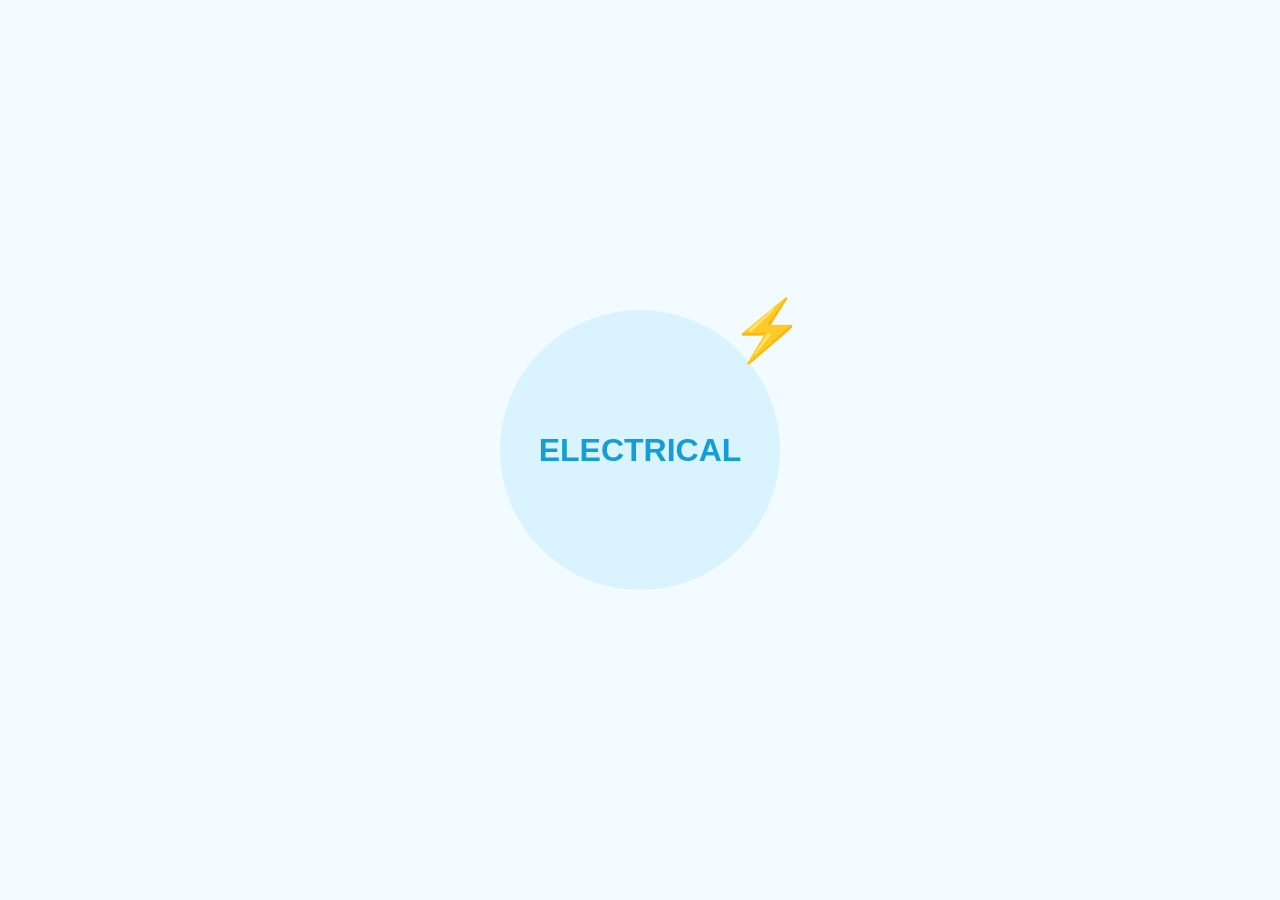
<file: index.html>
<!DOCTYPE html>
<html>
<head>
    <meta charset="UTF-8">
    <meta name="viewport" content="width=device-width, initial-scale=1.0">

    <title>Animation Test</title>

    <link rel="stylesheet" href="./style.css">
</head>

<body>

    <div class="box">
        <div class="circle"></div>

        <div class="text">
            ELECTRICAL
        </div>

        <div class="bolt">⚡</div>
    </div>

</body>
</html>
</file>
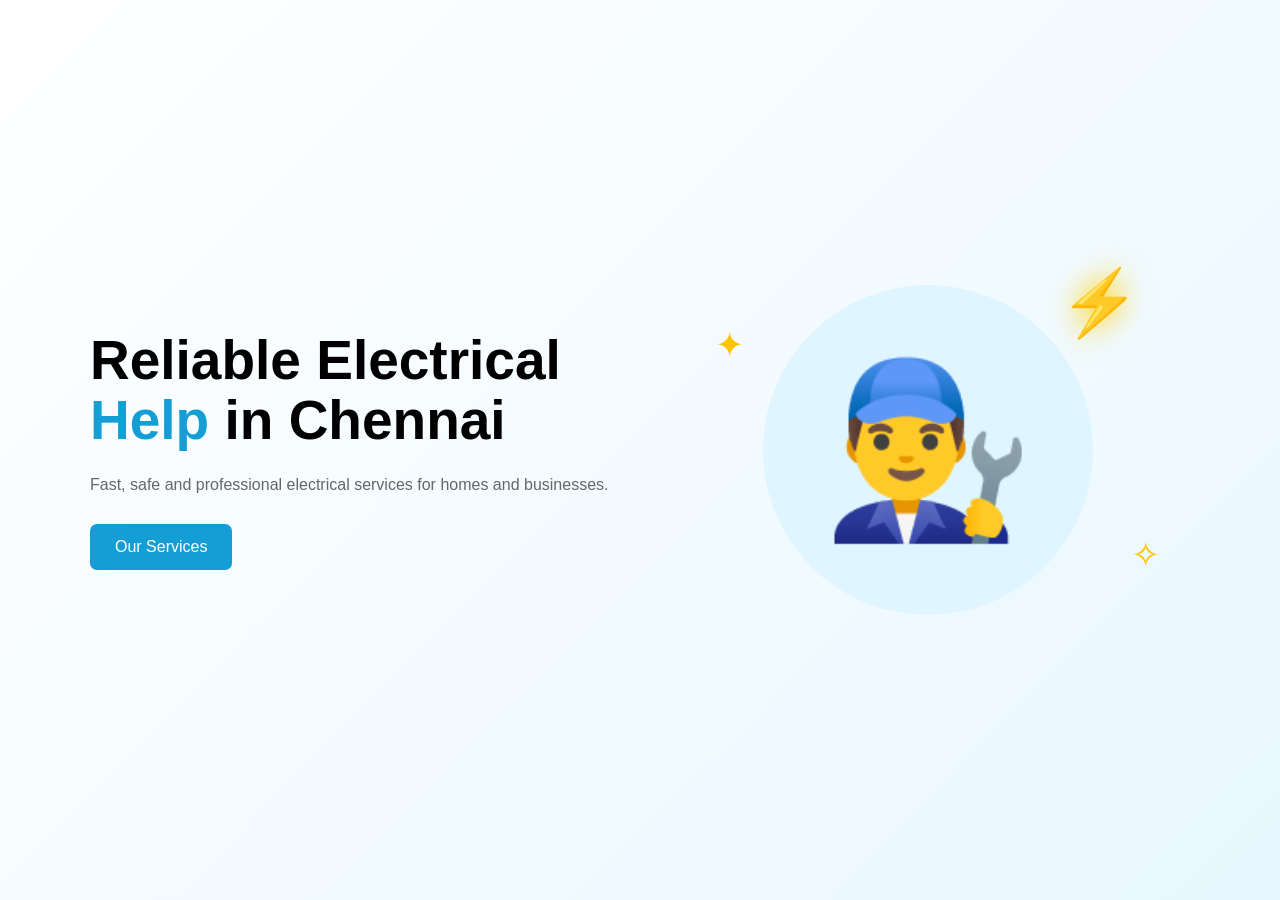
<file: pavi .html>
<!DOCTYPE html>
<html>
<head>
    <meta charset="UTF-8">
    <meta name="viewport" content="width=device-width, initial-scale=1.0">
    <title>Animation Test</title>

    <style>

        * {
            margin: 0;
            padding: 0;
            box-sizing: border-box;
        }

        body {
            font-family: Arial, sans-serif;
            background: #f5fbff;
        }

        /* HERO */

        .hero {
            min-height: 100vh;
            display: flex;
            align-items: center;
            justify-content: center;
            background: linear-gradient(
                135deg,
                #ffffff,
                #e8f7ff
            );
        }

        .container {
            width: 90%;
            max-width: 1100px;
            display: grid;
            grid-template-columns: 1fr 1fr;
            align-items: center;
            gap: 50px;
        }

        h1 {
            font-size: 55px;
            line-height: 1.1;
            margin-bottom: 20px;
        }

        h1 span {
            color: #159ed5;
        }

        p {
            color: #666;
            line-height: 1.8;
            margin-bottom: 25px;
        }

        .btn {
            display: inline-block;
            padding: 14px 25px;
            background: #159ed5;
            color: white;
            text-decoration: none;
            border-radius: 7px;
        }

        /* =========================
           ANIMATED ELECTRICIAN
        ========================= */

        .image-box {
            height: 450px;
            display: flex;
            align-items: center;
            justify-content: center;
            position: relative;
        }

        .circle {
            width: 330px;
            height: 330px;
            background: #dff5ff;
            border-radius: 50%;

            animation: circleMove 3s ease-in-out infinite;
        }

        .person {
            position: absolute;
            font-size: 170px;

            animation: personMove 2.5s ease-in-out infinite;
        }

        /* Lightning */

        .lightning {
            position: absolute;
            top: 40px;
            right: 50px;

            font-size: 65px;
            color: #ffd000;

            filter: drop-shadow(
                0 0 15px #ffd000
            );

            animation: lightning 0.8s ease-in-out infinite;
        }

        /* Small spark */

        .spark {
            position: absolute;
            font-size: 35px;
            color: #ffc400;

            animation: spark 1.5s ease-in-out infinite;
        }

        .spark1 {
            left: 50px;
            top: 100px;
        }

        .spark2 {
            right: 30px;
            bottom: 100px;

            animation-delay: .5s;
        }

        /* =========================
           KEYFRAMES
        ========================= */

        @keyframes personMove {

            0% {
                transform: translateY(0);
            }

            50% {
                transform: translateY(-25px);
            }

            100% {
                transform: translateY(0);
            }
        }

        @keyframes circleMove {

            0% {
                transform: scale(1);
            }

            50% {
                transform: scale(1.08);
            }

            100% {
                transform: scale(1);
            }
        }

        @keyframes lightning {

            0% {
                transform: scale(1) rotate(0);
                opacity: .4;
            }

            50% {
                transform: scale(1.35) rotate(10deg);
                opacity: 1;
            }

            100% {
                transform: scale(1) rotate(0);
                opacity: .4;
            }
        }

        @keyframes spark {

            0% {
                transform: translateY(0) scale(1);
                opacity: .3;
            }

            50% {
                transform: translateY(-20px) scale(1.4);
                opacity: 1;
            }

            100% {
                transform: translateY(0) scale(1);
                opacity: .3;
            }
        }

        /* MOBILE */

        @media(max-width:700px) {

            .container {
                grid-template-columns: 1fr;
                text-align: center;
            }

            h1 {
                font-size: 40px;
            }

            .image-box {
                order: -1;
                height: 350px;
            }

            .circle {
                width: 260px;
                height: 260px;
            }

            .person {
                font-size: 120px;
            }

            .lightning {
                right: 20px;
            }
        }

    </style>
</head>

<body>

    <section class="hero">

        <div class="container">

            <div>
                <h1>
                    Reliable Electrical
                    <span>Help</span> in Chennai
                </h1>

                <p>
                    Fast, safe and professional electrical
                    services for homes and businesses.
                </p>

                <a href="#" class="btn">
                    Our Services
                </a>
            </div>


            <div class="image-box">

                <div class="circle"></div>

                <div class="person">
                    👨‍🔧
                </div>

                <div class="lightning">
                    ⚡
                </div>

                <div class="spark spark1">
                    ✦
                </div>

                <div class="spark spark2">
                    ✧
                </div>

            </div>

        </div>

    </section>

</body>
</html>
</file>
<file: style.css>
* {
    margin: 0;
    padding: 0;
    box-sizing: border-box;
}

body {
    min-height: 100vh;

    display: flex;
    justify-content: center;
    align-items: center;

    background: #f2fbff;

    font-family: Arial, sans-serif;
}

.box {
    width: 400px;
    height: 400px;

    position: relative;

    display: flex;
    justify-content: center;
    align-items: center;
}

.circle {
    width: 280px;
    height: 280px;

    border-radius: 50%;

    background: #d9f4ff;

    animation: circleMove 2s infinite ease-in-out;
}

.text {
    position: absolute;

    font-size: 32px;
    font-weight: bold;

    color: #159ed5;

    animation: textMove 2s infinite ease-in-out;
}

.bolt {
    position: absolute;

    top: 45px;
    right: 35px;

    font-size: 60px;

    animation: boltMove 0.8s infinite;
}


/* Circle animation */

@keyframes circleMove {

    0% {
        transform: scale(1);
    }

    50% {
        transform: scale(1.15);
    }

    100% {
        transform: scale(1);
    }
}


/* Text animation */

@keyframes textMove {

    0% {
        transform: translateY(0);
    }

    50% {
        transform: translateY(-25px);
    }

    100% {
        transform: translateY(0);
    }
}


/* Lightning animation */

@keyframes boltMove {

    0% {
        transform: scale(1);
        opacity: 0.3;
    }

    50% {
        transform: scale(1.4) rotate(10deg);
        opacity: 1;
    }

    100% {
        transform: scale(1);
        opacity: 0.3;
    }
}
</file>
